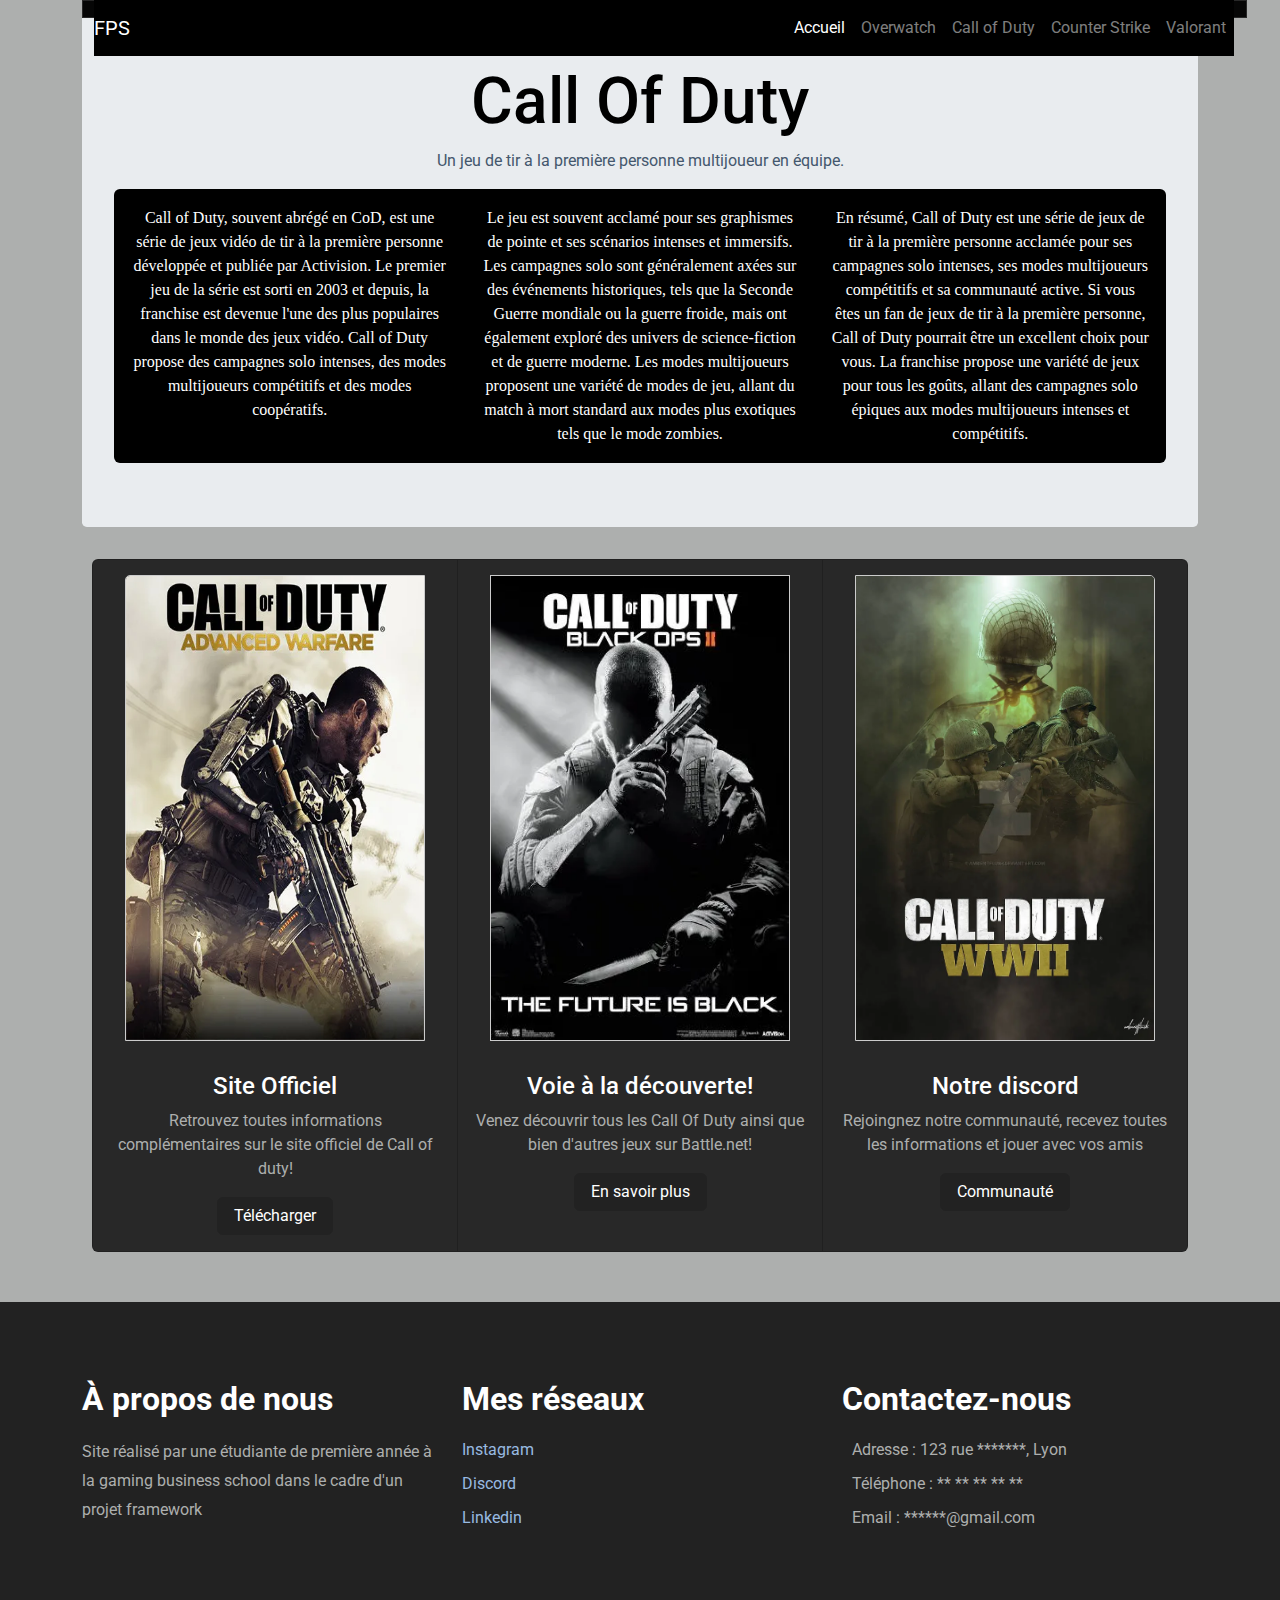
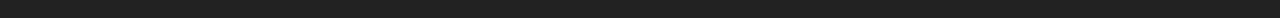
<file: mon site/cod.html>
<!DOCTYPE html>
<html lang="fr">
<head>
  <meta charset="UTF-8">
  <title>Mon Site</title>
  <!-- Lien vers la feuille de style de Bootstrap -->
  <link rel="stylesheet" href="https://maxcdn.bootstrapcdn.com/bootstrap/4.0.0/css/bootstrap.min.css">
  <link rel="stylesheet" href="css/bootstrap.css">
  <link rel="stylesheet" href="css/style.css">
</head>
<body>
  <!-- Barre de navigation -->
  <div class="container">
    <nav class="navbar navbarmoi navbar-expand-lg navbar-dark bg-dark">
      <div class="container navbar">
        <a class="navbar-brand" href="home.html">FPS</a>
        <button class="navbar-toggler" type="button" data-toggle="collapse" data-target="#navbarNav" aria-controls="navbarNav" aria-expanded="false" aria-label="Toggle navigation">
          <span class="navbar-toggler-icon"></span>
        </button>
        <div class="collapse navbar-collapse" id="navbarNav">
          <ul class="navbar-nav ml-auto">
            <li class="nav-item active">
              <a class="nav-link" href="home.html">Accueil</a>
            </li>
            <li class="nav-item">
              <a class="nav-link" href="overwatch.html">Overwatch</a>
            </li>
            <li class="nav-item">
              <a class="nav-link" href="cod.html">Call of Duty</a>
            </li>
            <li class="nav-item">
              <a class="nav-link" href="cs.html">Counter Strike</a>
            </li>
            <li class="nav-item">
              <a class="nav-link" href="valo.html">Valorant</a>
            </li>
          </ul>
        </div>
      </div>
    </nav>
  </div>
  
  <div class="container">

  <header class="jumbotron">
    <h1 style="color: black;" class="titreDePage">Call Of Duty</h1>
    <p style="color: #44576D;">Un jeu de tir à la première personne
      multijoueur en équipe.</p>
      <div class="card-group">
        <div class="card color-card">
          <div class="card-body">
            <p class="card-text txt-card">Call of Duty, souvent abrégé en CoD, est une série de jeux vidéo de tir à la première personne développée et publiée par Activision. Le premier jeu de la série est sorti en 2003 et depuis, la franchise est devenue l'une des plus populaires dans le monde des jeux vidéo. Call of Duty propose des campagnes solo intenses, des modes multijoueurs compétitifs et des modes coopératifs.</p>
          </div>
        </div>
        <div class="card color-card">
          <div class="card-body">
            <p class="card-text txt-card">Le jeu est souvent acclamé pour ses graphismes de pointe et ses scénarios intenses et immersifs. Les campagnes solo sont généralement axées sur des événements historiques, tels que la Seconde Guerre mondiale ou la guerre froide, mais ont également exploré des univers de science-fiction et de guerre moderne. Les modes multijoueurs proposent une variété de modes de jeu, allant du match à mort standard aux modes plus exotiques tels que le mode zombies.</p>
          </div>
        </div>
        <div class="card color-card">
          <div class="card-body">
            <p class="card-text txt-card">En résumé, Call of Duty est une série de jeux de tir à la première personne acclamée pour ses campagnes solo intenses, ses modes multijoueurs compétitifs et sa communauté active. Si vous êtes un fan de jeux de tir à la première personne, Call of Duty pourrait être un excellent choix pour vous. La franchise propose une variété de jeux pour tous les goûts, allant des campagnes solo épiques aux modes multijoueurs intenses et compétitifs.</p>
          </div>
        </div>
      </div>
  </header>
  
    
  

  <!-- Contenu principal de la page -->
  <div class="card-group border-size">
    <div class="card">
      <img src="img/COD/AfficheCOD.webp" class="card-img-top" alt="Affiche Counter Strike">
      <div class="card-body">
        <h5 class="card-title">Site Officiel</h5>
        <p class="card-text">Retrouvez toutes informations complémentaires sur le site officiel de Call of duty!</p>
        <a href="https://www.callofduty.com/fr">
          <button type="button" class="btn btn-light">Télécharger</button>
        </a>
      </div>
    </div>
    <div class="card">
      <img src="img/COD/AfficheCOD2.webp" class="card2 card-img-top" alt="Affiche Counter Strike">
      <div class="card-body">
        <h5 class="card-title">Voie à la découverte!</h5>
        <p class="card-text">Venez découvrir tous les Call Of Duty ainsi que bien d'autres jeux sur Battle.net!</p>
      <a href="https://us.shop.battle.net/fr-fr">
        <button type="button" class="btn btn-light">En savoir plus</button>
      </a>
      </div>
    </div>
    <div class="card">
      <img src="img/COD/AfficheCOD3.webp" class="card3 card-img-top" alt="Affiche Counter Strike">
      <div class="card-body">
        <h5 class="card-title">Notre discord</h5>
        <p class="card-text">Rejoingnez notre communauté, recevez toutes les informations et jouer avec vos amis</p>
        <a href="https://discord.com/invite/codfr">
          <button type="button" class="btn btn-light">Communauté</button>
        </a>
      </div>
    </div>
</div>
  
  </div> <!-- fermeture du container-->

        
<!-- Footer -->
<footer class="bg-light">
  <div class="container py-5">
    <div class="row">
      <div class="col-md-4">
        <h4>À propos de nous</h4>
        <p class="aPropos">Site réalisé par une étudiante de première année à la gaming business school dans le cadre d'un projet framework</p>
      </div>
      <div class="col-md-4">
        <h4>Mes réseaux</h4>
        <ul class="list-unstyled">
          <li><a href="https://www.instagram.com/chimm_guu/">Instagram</a></li>
          <li><a href="https://discord.com/channels/@me">Discord</a></li>
          <li><a href="https://www.linkedin.com/in/carla-ray%C3%A9-36042a252/">Linkedin</a></li>
        </ul>
      </div>
      <div class="col-md-4">
        <h4>Contactez-nous</h4>
        <ul class="list-unstyled">
          <li><i class="fas fa-map-marker-alt"></i> Adresse : 123 rue *******, Lyon</li>
          <li><i class="fas fa-phone"></i> Téléphone : ** ** ** ** **</li>
          <li><i class="fas fa-envelope"></i> Email : ******@gmail.com</li>
        </ul>
      </div>
    </div>
  </div>
</footer>


</html>
</file>
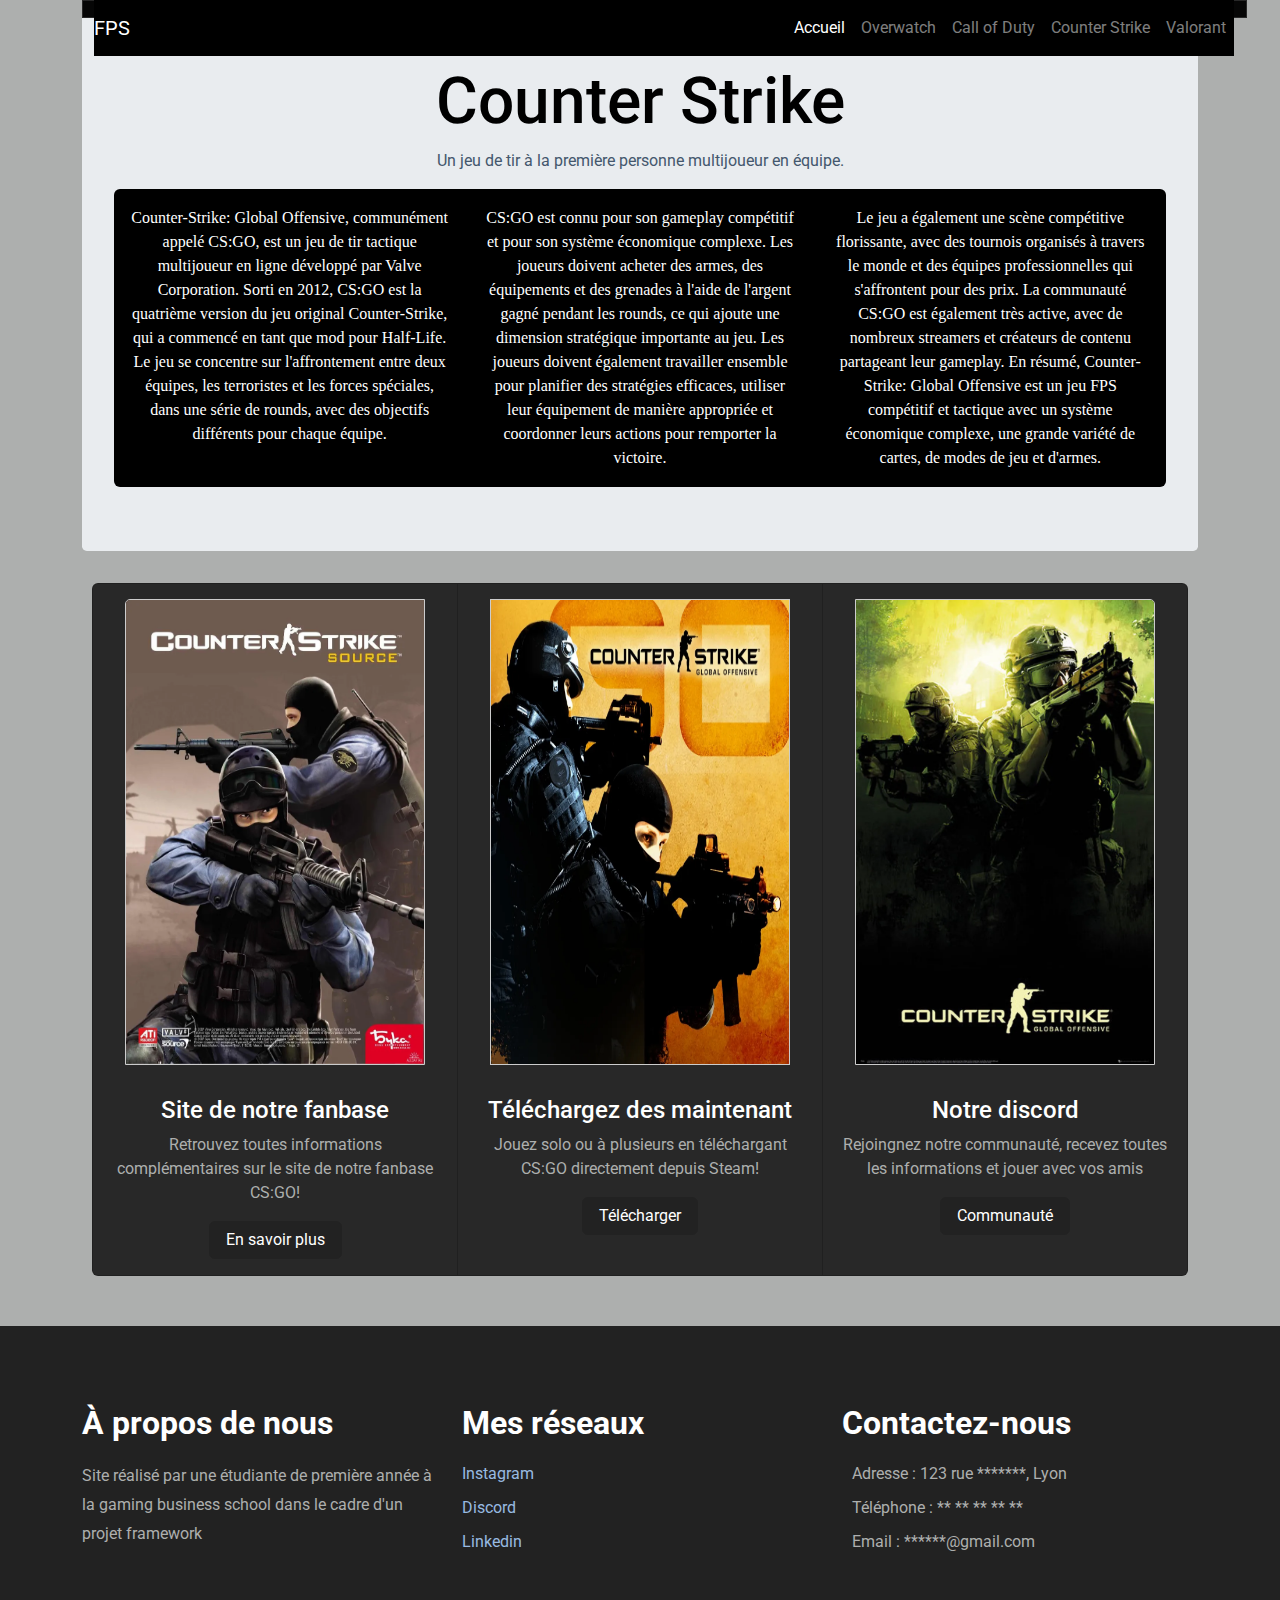
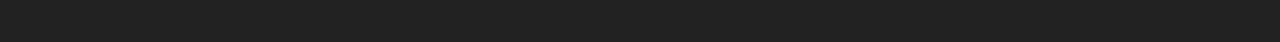
<file: mon site/cs.html>
<!DOCTYPE html>
<html lang="fr">
<head>
  <meta charset="UTF-8">
  <title>Mon Site</title>
  <!-- Lien vers la feuille de style de Bootstrap -->
  <link rel="stylesheet" href="https://maxcdn.bootstrapcdn.com/bootstrap/4.0.0/css/bootstrap.min.css">
  <link rel="stylesheet" href="css/bootstrap.css">
  <link rel="stylesheet" href="css/style.css">
</head>
<body>
  <!-- Barre de navigation -->
  <div class="container">
    <nav class="navbar navbarmoi navbar-expand-lg navbar-dark bg-dark">
      <div class="container navbar">
        <a class="navbar-brand" href="home.html">FPS</a>
        <button class="navbar-toggler" type="button" data-toggle="collapse" data-target="#navbarNav" aria-controls="navbarNav" aria-expanded="false" aria-label="Toggle navigation">
          <span class="navbar-toggler-icon"></span>
        </button>
        <div class="collapse navbar-collapse" id="navbarNav">
          <ul class="navbar-nav ml-auto">
            <li class="nav-item active">
              <a class="nav-link" href="home.html">Accueil</a>
            </li>
            <li class="nav-item">
              <a class="nav-link" href="overwatch.html">Overwatch</a>
            </li>
            <li class="nav-item">
              <a class="nav-link" href="cod.html">Call of Duty</a>
            </li>
            <li class="nav-item">
              <a class="nav-link" href="cs.html">Counter Strike</a>
            </li>
            <li class="nav-item">
              <a class="nav-link" href="valo.html">Valorant</a>
            </li>
          </ul>
        </div>
      </div>
    </nav>
  </div>

  <div class="container">

    <header class="jumbotron">
        <h1 style="color: black;" class="titreDePage">Counter Strike</h1>
        <p style="color: #44576D;">Un jeu de tir à la première personne
          multijoueur en équipe.</p>
          <div class="card-group">
            <div class="card color-card">
              <div class="card-body">
                <p class="card-text txt-card">Counter-Strike: Global Offensive, communément appelé CS:GO, est un jeu de tir tactique multijoueur en ligne développé par Valve Corporation. Sorti en 2012, CS:GO est la quatrième version du jeu original Counter-Strike, qui a commencé en tant que mod pour Half-Life. Le jeu se concentre sur l'affrontement entre deux équipes, les terroristes et les forces spéciales, dans une série de rounds, avec des objectifs différents pour chaque équipe.</p>
              </div>
            </div>
            <div class="card color-card">
              <div class="card-body">
                <p class="card-text txt-card">CS:GO est connu pour son gameplay compétitif et pour son système économique complexe. Les joueurs doivent acheter des armes, des équipements et des grenades à l'aide de l'argent gagné pendant les rounds, ce qui ajoute une dimension stratégique importante au jeu. Les joueurs doivent également travailler ensemble pour planifier des stratégies efficaces, utiliser leur équipement de manière appropriée et coordonner leurs actions pour remporter la victoire.</p>
              </div>
            </div>
            <div class="card color-card">
              <div class="card-body">
                <p class="card-text txt-card">Le jeu a également une scène compétitive florissante, avec des tournois organisés à travers le monde et des équipes professionnelles qui s'affrontent pour des prix. La communauté CS:GO est également très active, avec de nombreux streamers et créateurs de contenu partageant leur gameplay. En résumé, Counter-Strike: Global Offensive est un jeu FPS compétitif et tactique avec un système économique complexe, une grande variété de cartes, de modes de jeu et d'armes.</p>
              </div>
            </div>
          </div>
      </header>
    
  

  <!-- Contenu principal de la page -->
  <div class="card-group border-size">
    <div class="card">
      <img src="img/CS/cardAffiche2.webp" class="card-img-top" alt="Affiche Counter Strike">
      <div class="card-body">
        <h5 class="card-title">Site de notre fanbase</h5>
        <p class="card-text">Retrouvez toutes informations complémentaires sur le site de notre fanbase CS:GO!</p>
        <a href="https://blog.counter-strike.net/">
          <button type="button" class="btn btn-light">En savoir plus</button>
        </a>
      </div>
    </div>
    <div class="card">
      <img src="img/CS/cardAffiche1.webp" class="card2 card-img-top" alt="Affiche Counter Strike">
      <div class="card-body">
        <h5 class="card-title">Téléchargez des maintenant</h5>
        <p class="card-text">Jouez solo ou à plusieurs en téléchargant CS:GO directement depuis Steam!</p>
      <a href="https://store.steampowered.com/app/730/CounterStrike_Global_Offensive/">
        <button type="button" class="btn btn-light">Télécharger</button>
      </a>
      </div>
    </div>
    <div class="card">
      <img src="img/CS/cardAffiche3.webp" class="card3 card-img-top" alt="Affiche Counter Strike">
      <div class="card-body">
        <h5 class="card-title">Notre discord</h5>
        <p class="card-text">Rejoingnez notre communauté, recevez toutes les informations et jouer avec vos amis</p>
        <a href="https://discord.com/invite/csgofr">
          <button type="button" class="btn btn-light">Communauté</button>
        </a>
      </div>
    </div>
</div>
  
  </div> <!-- fermeture du container-->

        
<!-- Footer -->
<footer class="bg-light">
  <div class="container py-5">
    <div class="row">
      <div class="col-md-4">
        <h4>À propos de nous</h4>
        <p class="aPropos">Site réalisé par une étudiante de première année à la gaming business school dans le cadre d'un projet framework</p>
      </div>
      <div class="col-md-4">
        <h4>Mes réseaux</h4>
        <ul class="list-unstyled">
          <li><a href="https://www.instagram.com/chimm_guu/">Instagram</a></li>
          <li><a href="https://discord.com/channels/@me">Discord</a></li>
          <li><a href="https://www.linkedin.com/in/carla-ray%C3%A9-36042a252/">Linkedin</a></li>
        </ul>
      </div>
      <div class="col-md-4">
        <h4>Contactez-nous</h4>
        <ul class="list-unstyled">
          <li><i class="fas fa-map-marker-alt"></i> Adresse : 123 rue *******, Lyon</li>
          <li><i class="fas fa-phone"></i> Téléphone : ** ** ** ** **</li>
          <li><i class="fas fa-envelope"></i> Email : ******@gmail.com</li>
        </ul>
      </div>
    </div>
  </div>
</footer>

</html>
</file>
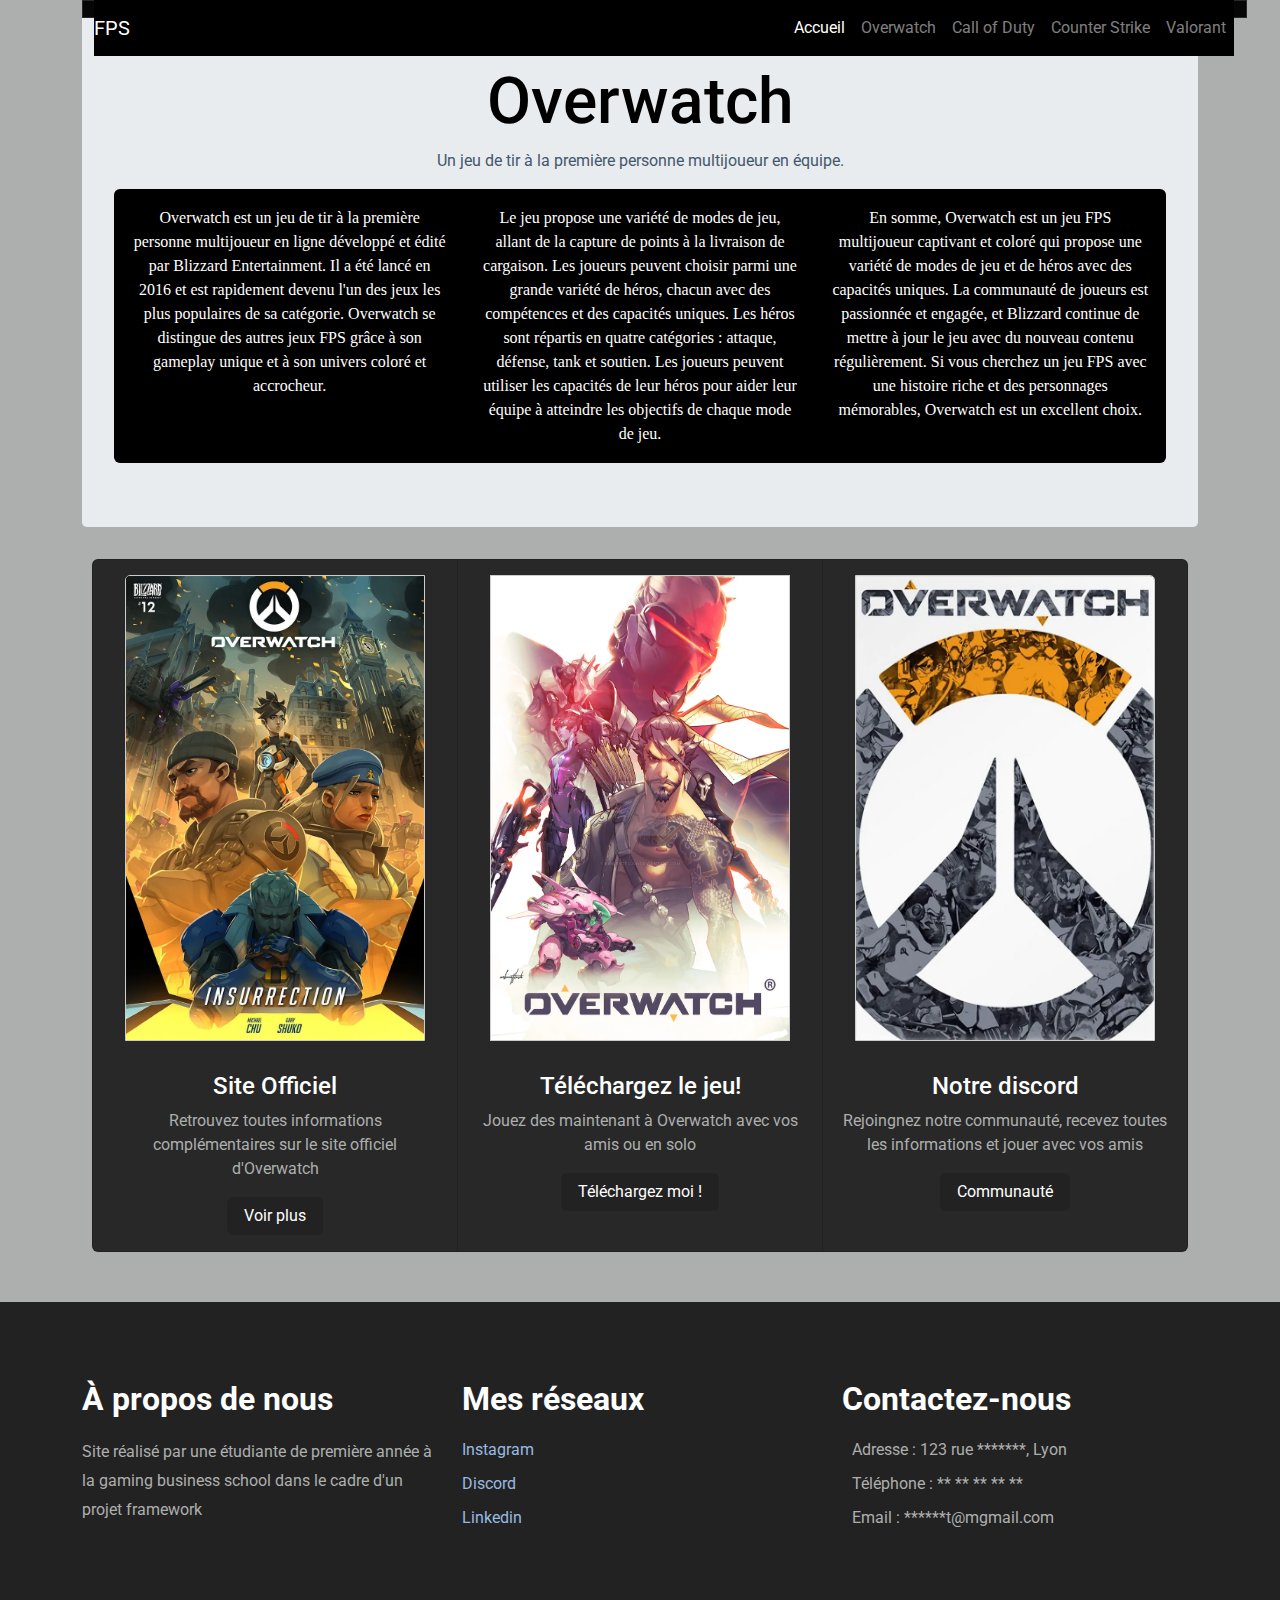
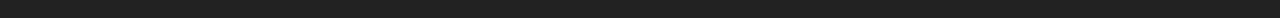
<file: mon site/overwatch.html>
<!DOCTYPE html>
<html lang="fr">
  <head>
    <meta charset="UTF-8">
    <title>Mon Site</title>
    <!-- Lien vers la feuille de style de Bootstrap -->
    <link rel="stylesheet"
      href="https://maxcdn.bootstrapcdn.com/bootstrap/4.0.0/css/bootstrap.min.css">
    <link rel="stylesheet" href="css/bootstrap.css">
    <link rel="stylesheet" href="css/style.css">
  </head>
  <body>
    <!-- Barre de navigation -->
    <div class="container">
      <nav class="navbar navbarmoi navbar-expand-lg navbar-dark bg-dark">
        <div class="container navbar">
          <a class="navbar-brand" href="home.html">FPS</a>
          <button class="navbar-toggler" type="button" data-toggle="collapse"
            data-target="#navbarNav" aria-controls="navbarNav"
            aria-expanded="false" aria-label="Toggle navigation">
            <span class="navbar-toggler-icon"></span>
          </button>
          <div class="collapse navbar-collapse" id="navbarNav">
            <ul class="navbar-nav ml-auto">
              <li class="nav-item active">
                <a class="nav-link" href="home.html">Accueil</a>
              </li>
              <li class="nav-item">
                <a class="nav-link" href="overwatch.html">Overwatch</a>
              </li>
              <li class="nav-item">
                <a class="nav-link" href="cod.html">Call of Duty</a>
              </li>
              <li class="nav-item">
                <a class="nav-link" href="cs.html">Counter Strike</a>
              </li>
              <li class="nav-item">
                <a class="nav-link" href="valo.html">Valorant</a>
              </li>
            </ul>
          </div>
        </div>
      </nav>
    </div>



    <!-- En-tête de la page -->

    <div class="container">



      <header class="jumbotron">
        <h1 style="color: black;" class="titreDePage">Overwatch</h1>
        <p style="color: #44576D;">Un jeu de tir à la première personne
          multijoueur en équipe.</p>
          <div class="card-group">
            <div class="card color-card">
              <div class="card-body">
                <p class="card-text txt-card">Overwatch est un jeu de tir à la première personne
                  multijoueur en ligne développé et édité par Blizzard Entertainment. Il
                  a été lancé en 2016 et est rapidement devenu l'un des jeux les plus
                  populaires de sa catégorie. Overwatch se distingue des autres jeux FPS
                  grâce à son gameplay unique et à son univers coloré et accrocheur.</p>
              </div>
            </div>
            <div class="card color-card">
              <div class="card-body">
                <p class="card-text txt-card">Le jeu propose une variété de modes de jeu, allant
                  de la capture de points à la livraison de cargaison. Les joueurs
                  peuvent choisir parmi une grande variété de héros, chacun avec des
                  compétences et des capacités uniques. Les héros sont répartis en
                  quatre catégories : attaque, défense, tank et soutien. Les joueurs
                  peuvent utiliser les capacités de leur héros pour aider leur équipe à
                  atteindre les objectifs de chaque mode de jeu.</p>
              </div>
            </div>
            <div class="card color-card">
              <div class="card-body">
                <p class="card-text txt-card">En somme, Overwatch est un jeu FPS multijoueur
                  captivant et coloré qui propose une variété de modes de jeu et de
                  héros avec des capacités uniques. La communauté de joueurs est
                  passionnée et engagée, et Blizzard continue de mettre à jour le jeu
                  avec du nouveau contenu régulièrement. Si vous cherchez un jeu FPS
                  avec une histoire riche et des personnages mémorables, Overwatch est
                  un excellent choix.</p>
              </div>
            </div>
          </div>
      </header>





      <!-- Contenu principal de la page -->
      <div class="card-group border-size">
        <div class="card">
          <img src="img/Overwatch/17156-overwatch-revolte.webp"
            class="card-img-top" alt="Affiche Overwatch">
          <div class="card-body">
            <h5 class="card-title">Site Officiel</h5>
            <p class="card-text">Retrouvez toutes informations complémentaires
              sur le site officiel d'Overwatch</p>
            <a href="https://overwatch.fr/">
              <button type="button" class="btn btn-light">Voir plus</button>
            </a>
          </div>
        </div>
        <div class="card">
          <img src="img/Overwatch/Affiche Overwatch.webp" class="card2
            card-img-top" alt="Affiche Overwatch">
          <div class="card-body">
            <h5 class="card-title">Téléchargez le jeu!</h5>
            <p class="card-text">Jouez des maintenant à Overwatch avec vos amis
              ou en solo</p>
            <a href="https://overwatch.blizzard.com/fr-fr/">
              <button type="button" class="btn btn-light">Téléchargez moi !</button>
            </a>
          </div>
        </div>
        <div class="card">
          <img src="img/Overwatch/Overwatch.webp" class="card3 card-img-top"
            alt="Affiche Overwatch">
          <div class="card-body">
            <h5 class="card-title">Notre discord</h5>
            <p class="card-text">Rejoingnez notre communauté, recevez toutes les
              informations et jouer avec vos amis</p>
            <a href="https://discord.com/invite/overwatch">
              <button type="button" class="btn btn-light">Communauté</button>
            </a>
          </div>
        </div>
      </div>

    </div> <!-- fermeture du container-->


    <!-- Footer -->
    <footer class="bg-light">
      <div class="container py-5">
        <div class="row">
          <div class="col-md-4">
            <h4>À propos de nous</h4>
            <p class="aPropos">Site réalisé par une étudiante de première année à la gaming
              business school dans le cadre d'un projet framework</p>
          </div>
          <div class="col-md-4">
            <h4>Mes réseaux</h4>
            <ul class="list-unstyled">
              <li><a href="https://www.instagram.com/chimm_guu/">Instagram</a></li>
              <li><a href="https://discord.com/channels/@me">Discord</a></li>
              <li><a
                  href="https://www.linkedin.com/in/carla-ray%C3%A9-36042a252/">Linkedin</a></li>
            </ul>
          </div>
          <div class="col-md-4">
            <h4>Contactez-nous</h4>
            <ul class="list-unstyled">
              <li><i class="fas fa-map-marker-alt"></i> Adresse : 123 rue
                *******, Lyon</li>
              <li><i class="fas fa-phone"></i> Téléphone : ** ** ** ** **</li>
              <li><i class="fas fa-envelope"></i> Email : ******t@mgmail.com</li>
            </ul>
          </div>
        </div>
      </div>
    </footer>


  </html>
</file>
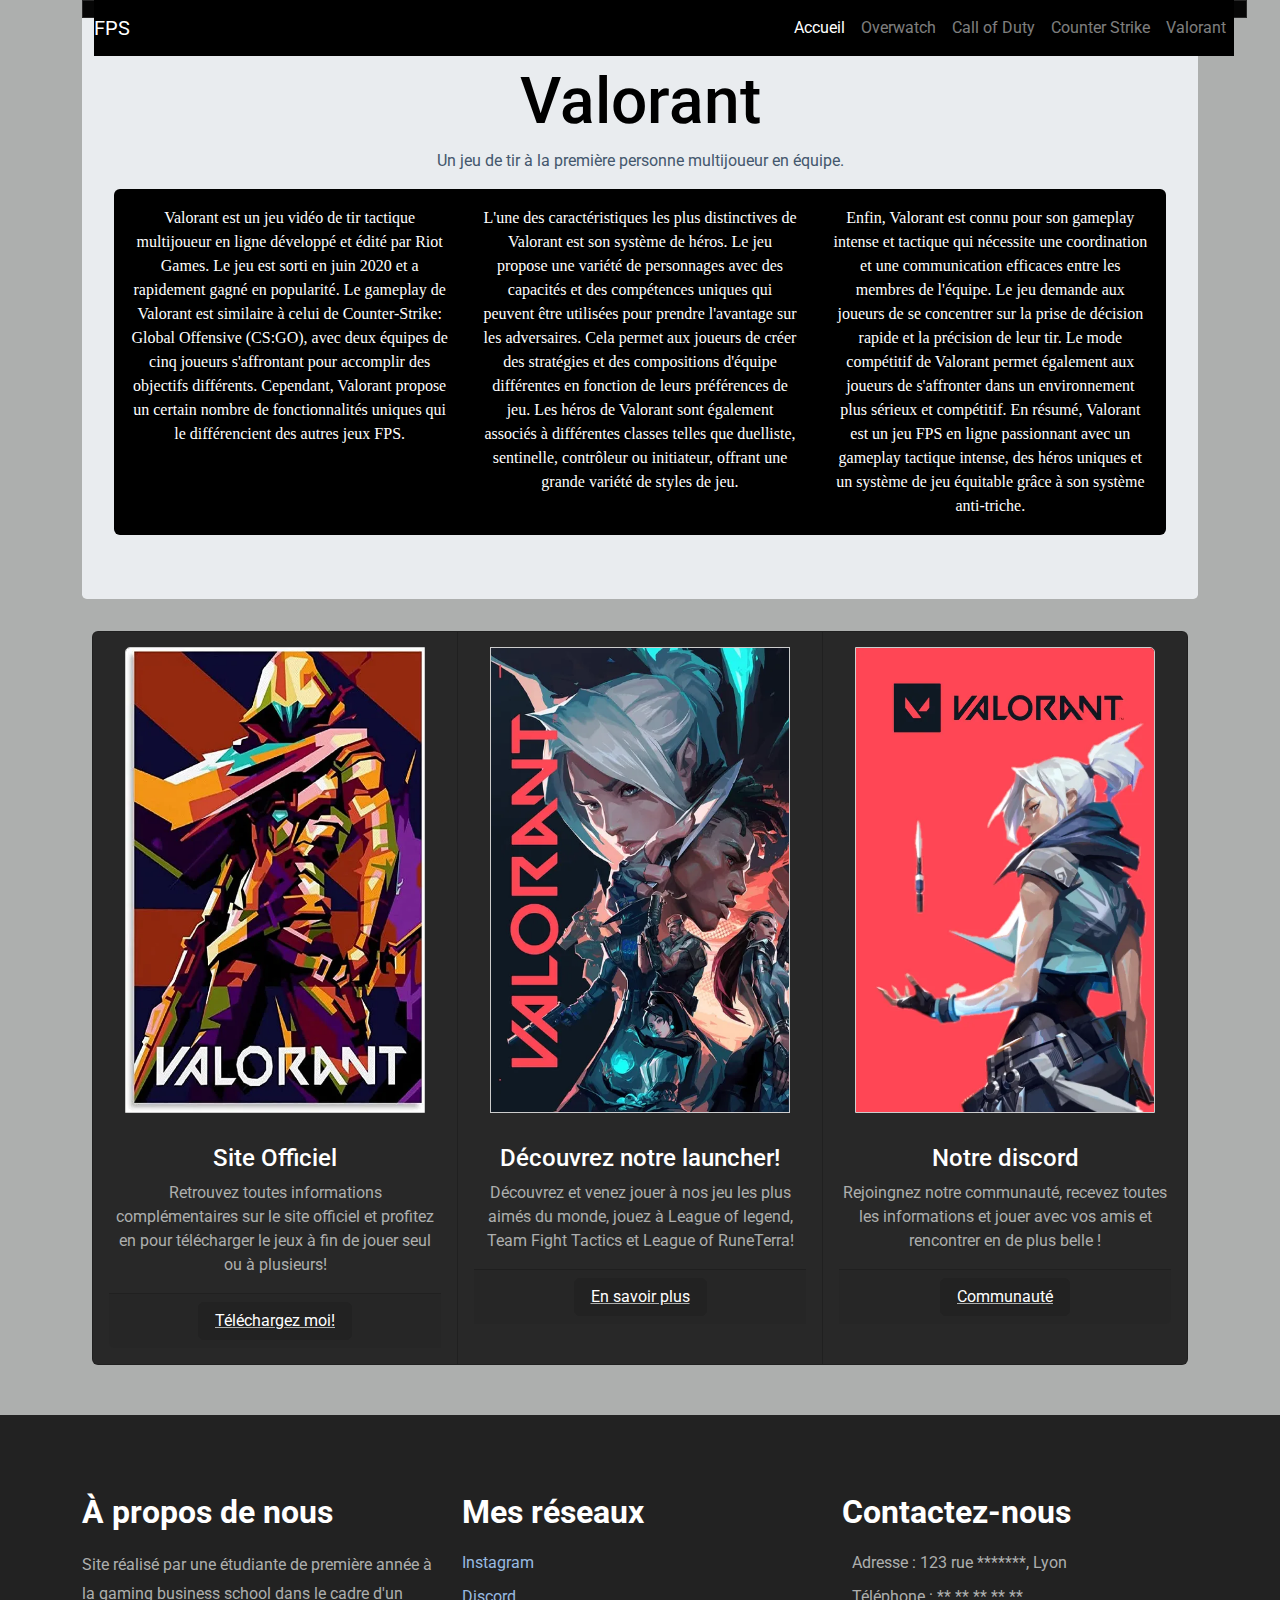
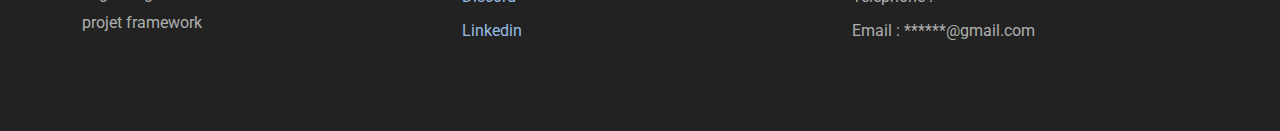
<file: mon site/valo.html>
<!DOCTYPE html>
<html lang="fr">
<head>
  <meta charset="UTF-8">
  <title>Mon Site</title>
  <!-- Lien vers la feuille de style de Bootstrap -->
  <link rel="stylesheet" href="https://maxcdn.bootstrapcdn.com/bootstrap/4.0.0/css/bootstrap.min.css">
  <link rel="stylesheet" href="css/bootstrap.css">
  <link rel="stylesheet" href="css/style.css">
</head>
<body>
  <!-- Barre de navigation -->
  <div class="container">
    <nav class="navbar navbarmoi navbar-expand-lg navbar-dark bg-dark">
      <div class="container navbar">
        <a class="navbar-brand" href="home.html">FPS</a>
        <button class="navbar-toggler" type="button" data-toggle="collapse" data-target="#navbarNav" aria-controls="navbarNav" aria-expanded="false" aria-label="Toggle navigation">
          <span class="navbar-toggler-icon"></span>
        </button>
        <div class="collapse navbar-collapse" id="navbarNav">
          <ul class="navbar-nav ml-auto">
            <li class="nav-item active">
              <a class="nav-link" href="home.html">Accueil</a>
            </li>
            <li class="nav-item">
              <a class="nav-link" href="overwatch.html">Overwatch</a>
            </li>
            <li class="nav-item">
              <a class="nav-link" href="cod.html">Call of Duty</a>
            </li>
            <li class="nav-item">
              <a class="nav-link" href="cs.html">Counter Strike</a>
            </li>
            <li class="nav-item">
              <a class="nav-link" href="valo.html">Valorant</a>
            </li>
          </ul>
        </div>
      </div>
    </nav>
  </div>
  
  <div class="container">

  <header class="jumbotron">
    <h1 style="color: black;" class="titreDePage">Valorant</h1>
    <p style="color: #44576D;">Un jeu de tir à la première personne
      multijoueur en équipe.</p>
      <div class="card-group">
        <div class="card color-card">
          <div class="card-body">
            <p class="card-text txt-card">Valorant est un jeu vidéo de tir tactique multijoueur en ligne développé et édité par Riot Games. Le jeu est sorti en juin 2020 et a rapidement gagné en popularité. Le gameplay de Valorant est similaire à celui de Counter-Strike: Global Offensive (CS:GO), avec deux équipes de cinq joueurs s'affrontant pour accomplir des objectifs différents. Cependant, Valorant propose un certain nombre de fonctionnalités uniques qui le différencient des autres jeux FPS.</p>
          </div>
        </div>
        <div class="card color-card">
          <div class="card-body">
            <p class="card-text txt-card">L'une des caractéristiques les plus distinctives de Valorant est son système de héros. Le jeu propose une variété de personnages avec des capacités et des compétences uniques qui peuvent être utilisées pour prendre l'avantage sur les adversaires. Cela permet aux joueurs de créer des stratégies et des compositions d'équipe différentes en fonction de leurs préférences de jeu. Les héros de Valorant sont également associés à différentes classes telles que duelliste, sentinelle, contrôleur ou initiateur, offrant une grande variété de styles de jeu.</p>
          </div>
        </div>
        <div class="card color-card">
          <div class="card-body">
            <p class="card-text txt-card">Enfin, Valorant est connu pour son gameplay intense et tactique qui nécessite une coordination et une communication efficaces entre les membres de l'équipe. Le jeu demande aux joueurs de se concentrer sur la prise de décision rapide et la précision de leur tir. Le mode compétitif de Valorant permet également aux joueurs de s'affronter dans un environnement plus sérieux et compétitif.

              En résumé, Valorant est un jeu FPS en ligne passionnant avec un gameplay tactique intense, des héros uniques et un système de jeu équitable grâce à son système anti-triche.</p>
          </div>
        </div>
      </div>
  </header>
    
  

  <!-- Contenu principal de la page -->
  <div class="card-group border-size">
    <div class="card">
      <img src="img/Valo/omen2.webp" class="card-img-top" alt="Affiche Valorant">
      <div class="card-body">
        <h5 class="card-title">Site Officiel</h5>
        <p class="card-text">Retrouvez toutes informations complémentaires sur le site officiel et profitez en pour télécharger le jeux à fin de jouer seul ou à plusieurs!</p>
        <a class="card-footer" href="https://playvalorant.com/fr-fr/">
          <button type="button" class="btn btn-light">Téléchargez moi!</button>
        </a>
      </div>
    </div>
    <div class="card">
      <img src="img/Valo/all.webp" class="card2 card-img-top" alt="Affiche Valorant">
      <div class="card-body">
        <h5 class="card-title">Découvrez notre launcher!</h5>
        <p class="card-text"> Découvrez et venez jouer à nos jeu les plus aimés du monde, jouez à League of legend, Team Fight Tactics  et League of RuneTerra!</p>
        <a class="card-footer" href="https://www.riotgames.com/fr">
          <button type="button" class="btn btn-light">En savoir plus</button>
        </a>
      </div>
    </div>
    <div class="card">
      <img src="img/Valo/jet.webp" class="card3 card-img-top" alt="Affiche Valorant">
      <div class="card-body">
        <h5 class="card-title">Notre discord</h5>
        <p class="card-text">Rejoingnez notre communauté, recevez toutes les informations et jouer avec vos amis et rencontrer en de plus belle !</p>
        <a class="card-footer" href="https://discord.com/invite/valorant">
          <button type="button" class="btn btn-light">Communauté</button>
        </a>
      </div>
    </div>
</div>
  
  </div> <!-- fermeture du container-->

        
<!-- Footer -->
<footer class="bg-light">
  <div class="container py-5">
    <div class="row">
      <div class="col-md-4">
        <h4>À propos de nous</h4>
        <p class="aPropos">Site réalisé par une étudiante de première année à la gaming business school dans le cadre d'un projet framework</p>
      </div>
      <div class="col-md-4">
        <h4>Mes réseaux</h4>
        <ul class="list-unstyled">
          <li><a href="https://www.instagram.com/chimm_guu/">Instagram</a></li>
          <li><a href="https://discord.com/channels/@me">Discord</a></li>
          <li><a href="https://www.linkedin.com/in/carla-ray%C3%A9-36042a252/">Linkedin</a></li>
        </ul>
      </div>
      <div class="col-md-4">
        <h4>Contactez-nous</h4>
        <ul class="list-unstyled">
          <li><i class="fas fa-map-marker-alt"></i> Adresse : 123 rue *******, Lyon</li>
          <li><i class="fas fa-phone"></i> Téléphone : ** ** ** ** **</li>
          <li><i class="fas fa-envelope"></i> Email : ******@gmail.com</li>
        </ul>
      </div>
    </div>
  </div>
</footer>

</html>
</file>
<file: mon site/css/style.css>
html{
    scroll-behavior: smooth;
}

body{

  background-color:#ADAFAE;
}

.navbar{
    position: fixed;
    z-index: 5;
    width: 91%;
    top: 0;
    justify-content: center;
    display: flex;  
    background: #000 none repeat scroll 0 0;
}

/*Home Page*/

.h1Home{
  text-align: center !important;
  color: white !important;
  margin-top: 5%;
}

.card{

  text-align: center;
}
.size-card img{
  height: 500px !important;
  width: 170px;
}

.macarte{

  height: 50px;
  width: 250px;
}


p{

  text-align: center;
  color: #000;
}

.txt-card{
  font-family: serif;
  color: #fff !important;
}

.card-text{
  color: #ADAFAE;
}
.color-card{
  background-color: #000 !important;
}

.border-size{
  margin: 10px;
}

.card-img-top{
  top:0;
  margin: 15px;
  align-self: center;
  border: 1px solid #ccc;
  float: left;
  height: 466px;
  width: 300px;
}

.card2{

  height: 466px;
}

.card3{

  height: 466px;
}

.titreDePage{

  text-align: center;
}

footer {
  margin-top: 50px;
  padding: 30px 0;
}

.aPropos{

color: #ADAFAE;
text-align: left;
}

footer h4 {
  font-weight: 700;
  margin-bottom: 20px;
}

footer p {
  line-height: 1.8;
}

footer ul {
  margin: 0;
  padding: 0;
  list-style: none;
}

footer ul li {
  margin-bottom: 10px;
}

footer ul li a {
  color: #98bae1;
  text-decoration: none;
}

footer ul li a:hover {
  color: #4a7098;
}

footer ul li i {
  margin-right: 10px;
  color: #007bff;
}

.card-footer{
  display: flex;
  justify-content: center;
  align-items: center;
}
</file>
